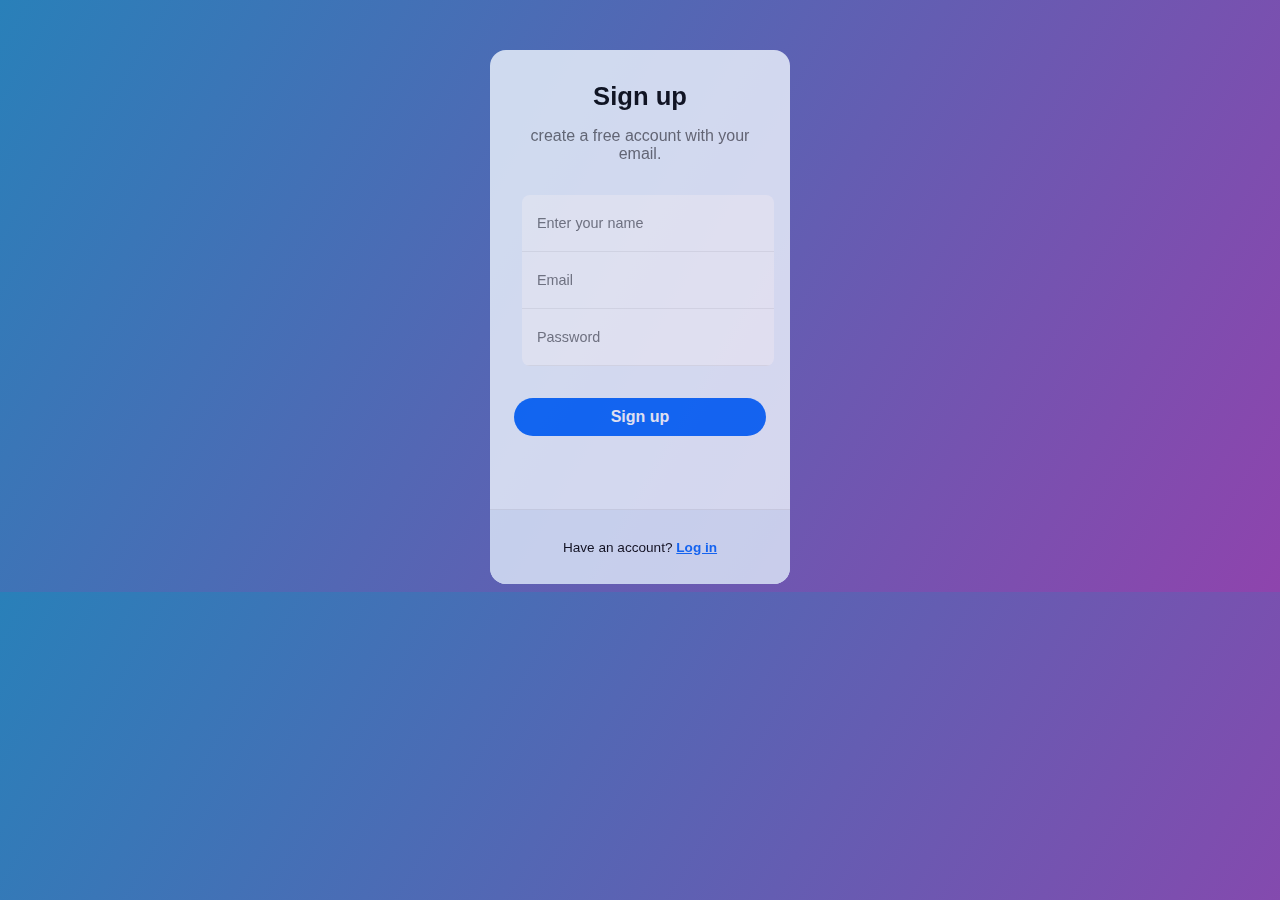
<file: index.html>
<!DOCTYPE html>
<html lang="en">
<head>
    <meta charset="UTF-8">
    <meta http-equiv="X-UA-Compatible" content="IE=edge">
    <meta name="viewport" content="width=device-width, initial-scale=1.0">
    <link rel="stylesheet" href="index.css">
    <title>Sign up</title>
</head>
<body>
    <center>
    <div class="form-box">
        <form class="form" method="post" onsubmit=" return signup()">
            <span class="title">Sign up</span>
            <span class="subtitle">create a free account with your email.</span>
            <div class="form-container">
                <input type="text" class="input js-name" placeholder="Enter your name" required>
                <input type="email" class="input js-email" placeholder="Email" required>
                <input type="password" class="input js-pass" placeholder="Password" required>
            </div>
            <button type='submit'>Sign up</button>
        </form>
        <div class="form-section">
            <p>Have an account? <a href="signin.html">Log in</a></p>
        </div>
    </div>
</center>
<script src="sign.js"></script>
</body>
</html>
</file>
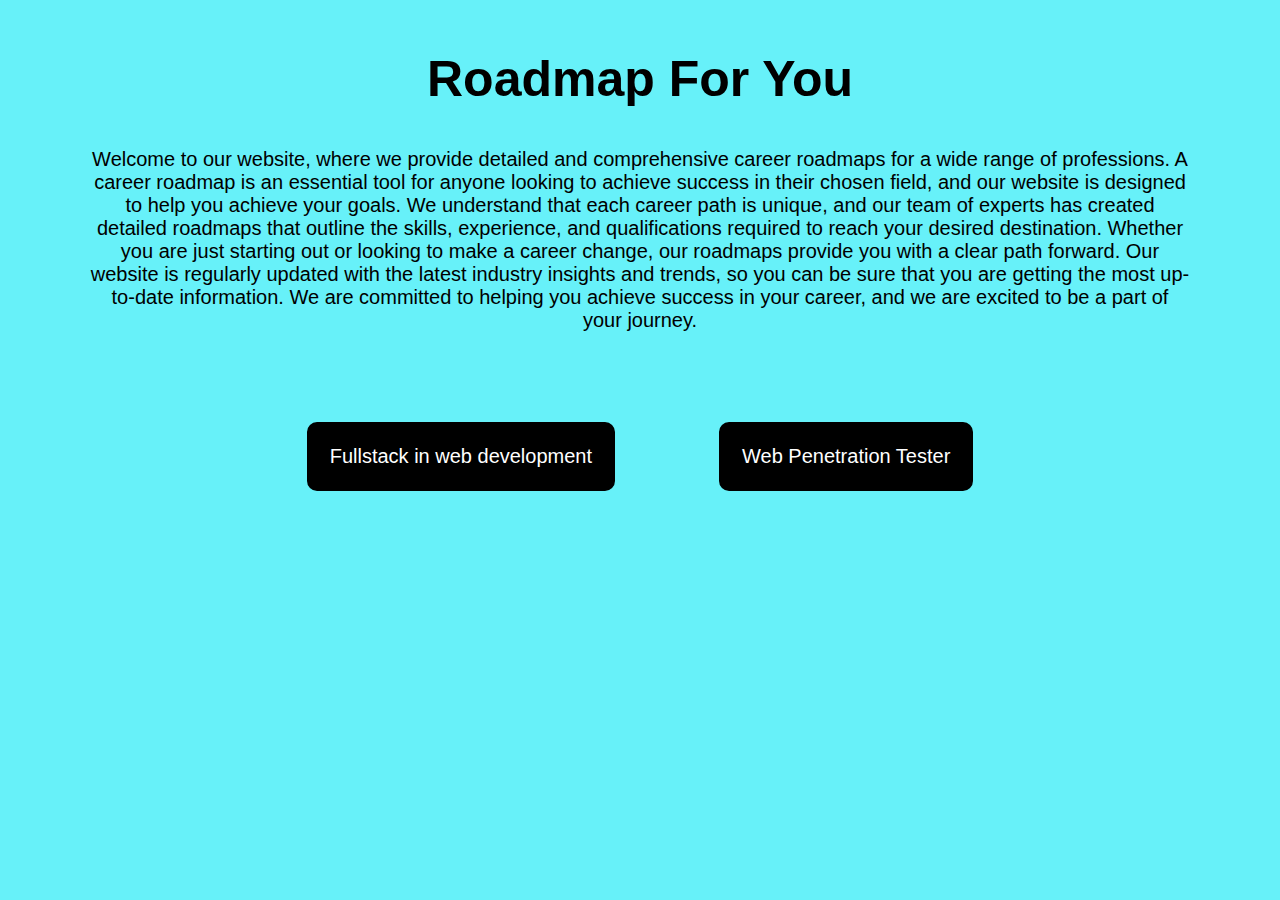
<file: Roadmap/index.html>
<!DOCTYPE html>
<html lang="en">
<head>
    <meta charset="UTF-8">
    <meta http-equiv="X-UA-Compatible" content="IE=edge">
    <meta name="viewport" content="width=device-width, initial-scale=1.0">
    <title>Roadmap</title>
		<link rel="stylesheet" href="index.css" type="text/css">
		
</head>
<body>
    <header>
        <h1 align="center">Roadmap For You</h1>
				
			</header>
				<p>
					Welcome to our website, where we provide detailed and comprehensive career roadmaps for a wide range of professions. A career roadmap is an essential tool for anyone looking to achieve success in their chosen field, and our website is designed to help you achieve your goals. We understand that each career path is unique, and our team of experts has created detailed roadmaps that outline the skills, experience, and qualifications required to reach your desired destination. Whether you are just starting out or looking to make a career change, our roadmaps provide you with a clear path forward. Our website is regularly updated with the latest industry insights and trends, so you can be sure that you are getting the most up-to-date information. We are committed to helping you achieve success in your career, and we are excited to be a part of your journey.
				</p>
   
		
			<button align="center" onclick="
				window.location.href='fsd.html';">
				Fullstack in web development 
			</button>
			<button align="center" onclick="
			window.location.href='wpt.html';">
				Web Penetration Tester
			</button>
		
</body>
</html>
</file>
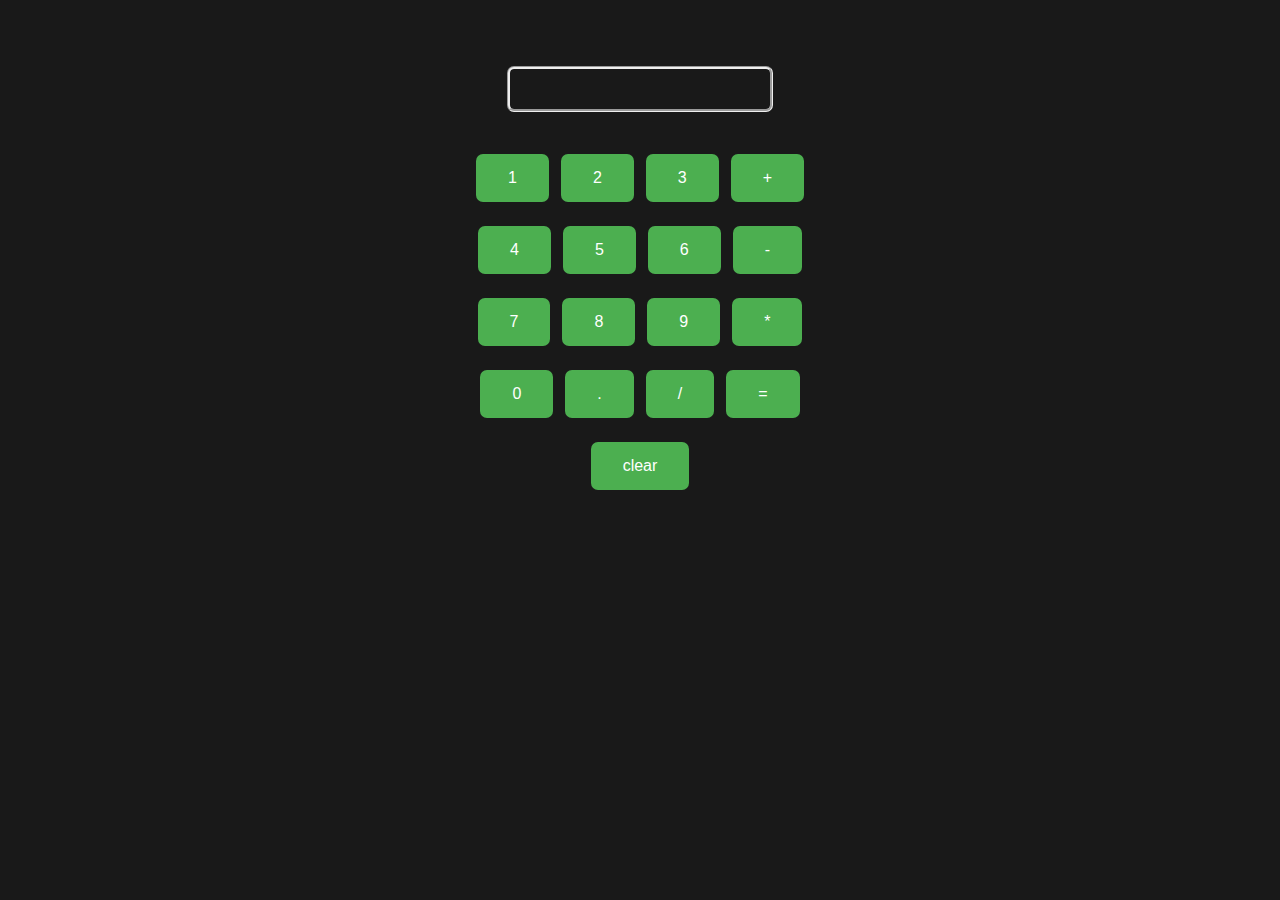
<file: calculator.html>
<!DOCTYPE html>
<html lang="en">
<head>
    <meta charset="UTF-8">
    <meta http-equiv="X-UA-Compatible" content="IE=edge">
    <meta name="viewport" content="width=device-width, initial-scale=1.0">
    <title>Calculator</title>
</head>
<body>
    <style>
        input{
            margin-top: 50px;
            margin-bottom: 20px;
            width: 250px;
            height: 30px;
            border-radius: 7px;
            border-color: #c82424;
            border: groove;
            padding: 5px;
            font-size: 20px;
            background-color: rgb(25,25,25);
            color: white;
        }
        
        body{
            background-color: rgb(25,25,25);
        }
        button {
        align-items: center;
        background-color: #4CAF50; /* Green */
        margin: 4px ;
        cursor: pointer;
        border: none;
        color: white;
        padding: 15px 32px;
        text-align: left;
        text-decoration: none;
        display: inline-block;
        font-size: 16px;
        border-radius: 7px;
        transition: background-color 0.15s;
    }
      button:hover{
        background-color: #6dc870;
      }
      button:active{
        background-color: #3e8e41;
      }
    </style>
    
<center>
    <p> 
    <input class="js-ins"  id="result" onkeydown="mf(event);">
    <br>

    <br>
    <button value="1" onclick="document.getElementById('result').value += '1';calcu+='1';"
    >1</button>
    <button value="2" onclick="document.getElementById('result').value += '2';calcu+='2';" 
    
    >2</button>
    <button value="3" onclick="document.getElementById('result').value += '3';calcu+='3';"
    
    ">3</button>
    <button value="+" onclick="document.getElementById('result').value += '+';calcu+='+';"
    
    >+</button>
    </p>

    <p> 
    <button value="4" onclick="document.getElementById('result').value += '4';calcu+='4';"
    
    >4</button>
    <button value="5" onclick="document.getElementById('result').value += '5';calcu+='5';"
    
    >5</button>
    <button value="6" onclick="document.getElementById('result').value += '6';calcu+='6';"
    
    >6</button>
    <button value="-" onclick="document.getElementById('result').value += '-';calcu+='-';"
    
    >-</button>
    </p>

    <p>
    <button value="7" onclick="document.getElementById('result').value += '7';calcu+='7';"
    
    >7</button>
    <button value="8" onclick="document.getElementById('result').value += '8';calcu+='8';"
    
    >8</button>
    <button value="9" onclick="document.getElementById('result').value += '9';calcu+='9';"
    
    >9</button>
    <button value="*" onclick="document.getElementById('result').value += '*';calcu+='*';"
    
    >*</button>
    </p>

    <p>
    <button value="0" onclick="document.getElementById('result').value += '0';calcu+='0';"
    
    >0</button>
    <button value="." onclick="document.getElementById('result').value += '.';calcu+='.';"
    
    >.</button>
    <button value="/" onclick="document.getElementById('result').value += '/';calcu+='/';"
    
    >/</button>
    <button value="=" onclick="
        calcu = eval(document.getElementById('result').value);
        document.getElementById('result').value = calcu;
        console.log(`the answer is : ${calcu}`);
        calcu = ''
        
    " >=</button>
    </p>
    <p>
        <button onclick="cls()">clear</button>
    </p>
</center>
    <script>
        function mf(event){
            if (event.key == '0' || event.key == '1' 
                || event.key == '2' || event.key == '3'
                || event.key == '4' || event.key == '5' 
                || event.key == '6' || event.key == '7'
                || event.key == '8' || event.key == '9' 
                || event.key == '+' || event.key == '-'
                || event.key == '*' || event.key == '/' || event.key == '.') {
                //document.getElementById("result").value += event.key;
                calcu += event.key;
                }
            else if (event.key == 'Enter'){
                calcu = eval(document.getElementById("result").value);
                document.getElementById('result').value = calcu;
                calcu=""
            }
        }
        function cls(){
            document.getElementById('result').value = '';
            calcu = '';
        }
        let calcu = '';
    </script>
</body>

</html>
</file>
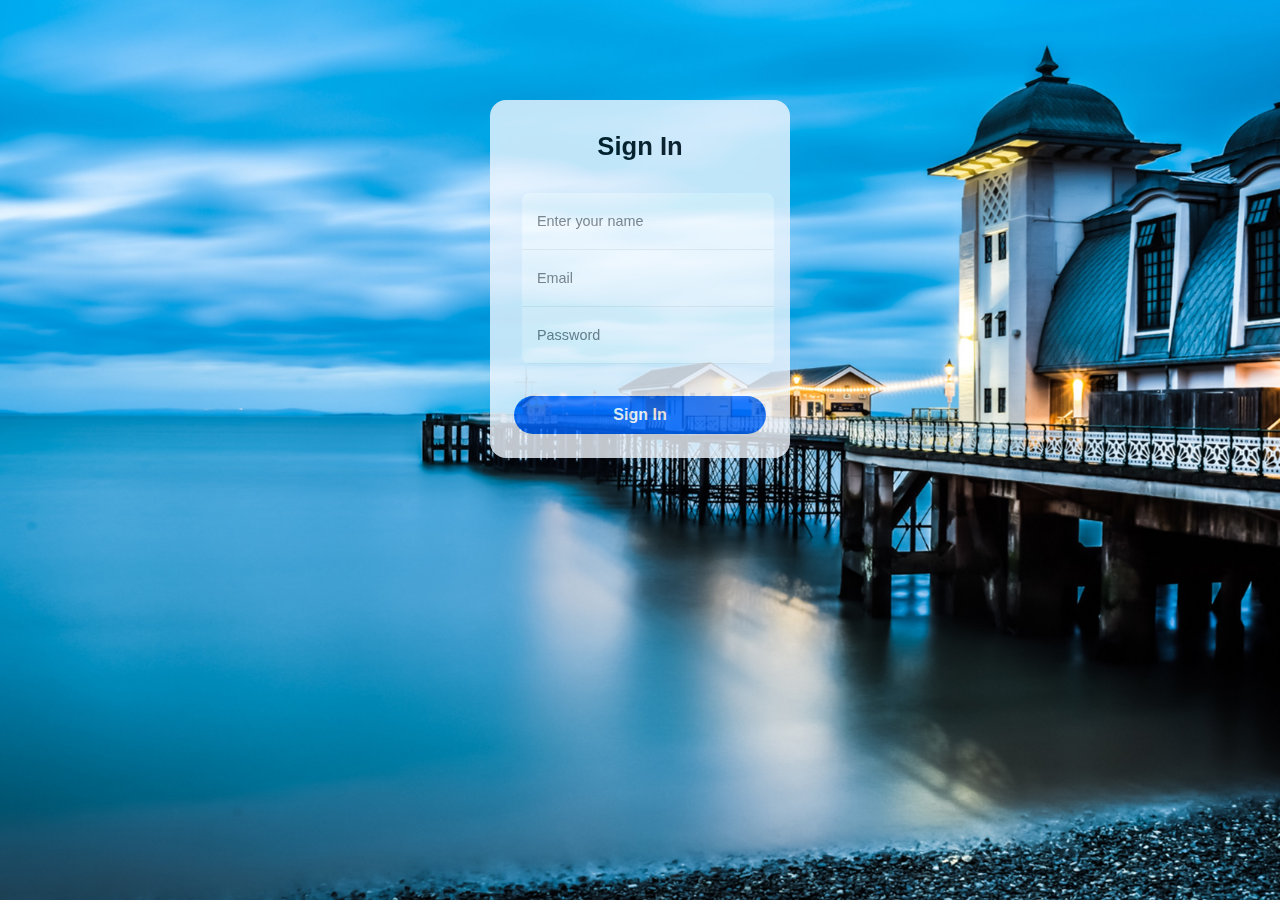
<file: signin.html>
<!DOCTYPE html>
<html lang="en">
<head>
    <meta charset="UTF-8">
    <meta http-equiv="X-UA-Compatible" content="IE=edge">
    <meta name="viewport" content="width=device-width, initial-scale=1.0">
    <link rel="stylesheet" href="signin.css">
    <title>Sign In</title>
</head>
<body>
    <center>
    <div class="form-box">
        <form class="form" onsubmit="check()">
            <span class="title">Sign In</span>
            
            <div class="form-container">
                <input type="text" class="input js-name" placeholder="Enter your name" required>
                <input type="email" class="input js-email" placeholder="Email" required>
                <input type="password" class="input js-pass" placeholder="Password" required>
            </div>
            <button type="submit">Sign In</button>
        </form>
        
    </div>
</center>
<script src="sign.js"></script>
</body>
</html>
</file>
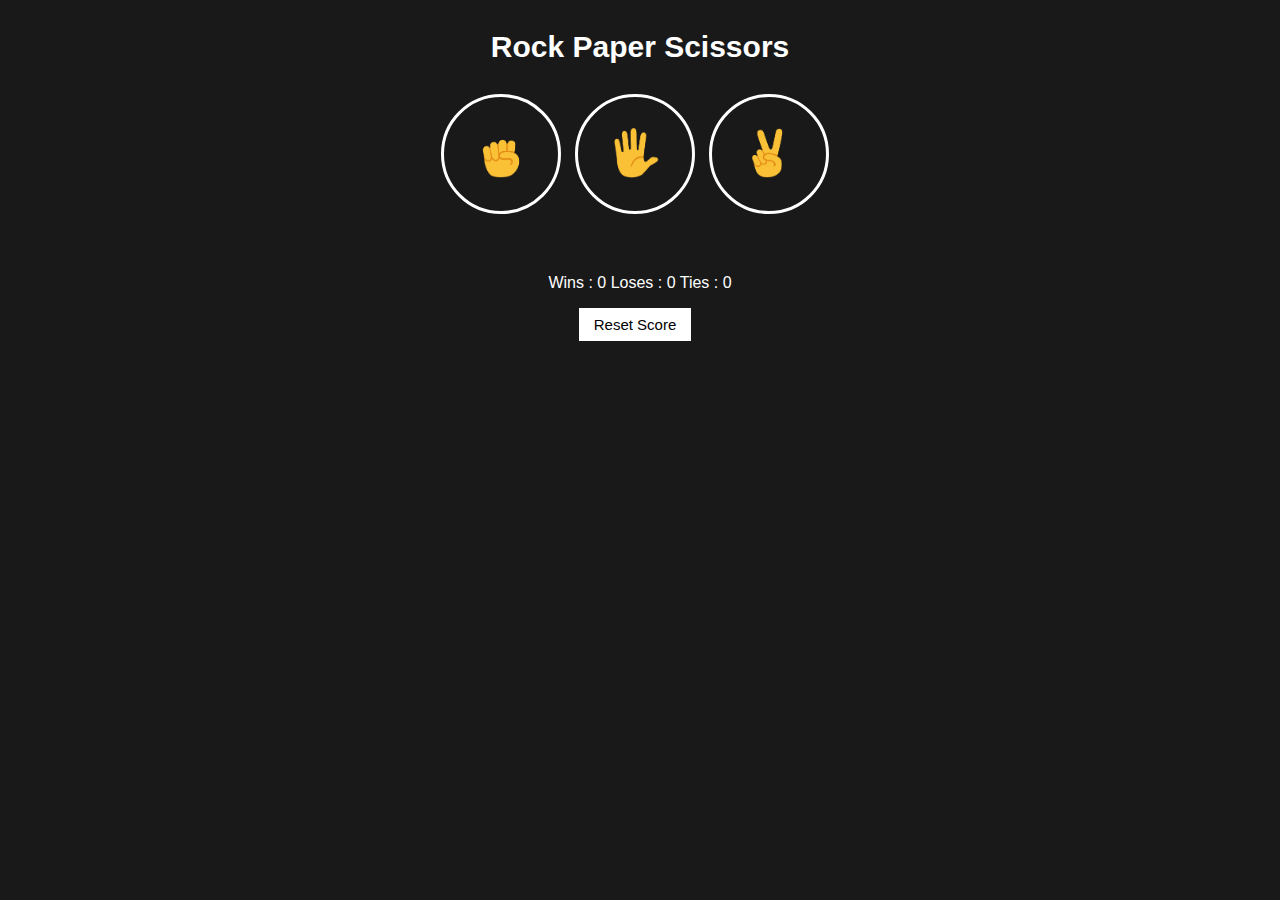
<file: rock_paper_scissors/'08 objects'.html>
<!DOCTYPE html>
<html lang="en">
  <head>
    <meta charset="UTF-8" />
    <meta http-equiv="X-UA-Compatible" content="IE=edge" />
    <meta name="viewport" content="width=device-width, initial-scale=1.0" />
    <title>Rock paper scissors</title>
    <style>
      body{
        background-color: rgb(25, 25, 25);
        color:white;
        font-family: Arial;
      }
      .reset-score-button{
        background-color: white;
        border:none;
        font-size: 15px;
        padding:8px 15px;
        cursor: pointer;
        color:black;
        border-radius: 0px;
      }

      .result{
        font-size: 25px;
        font-weight: bold;
        margin-top: 50px;
      }
      .title{
        font-size: 30px;
        font-weight: bold;
      }
      .move-button{
        background-color: rgb(25, 25, 25);
        width:120px;
        height:120px;
        border: 3px solid white;
        cursor:pointer;
        border-radius: 60px;
        padding: 20px;
        margin-left: 0px;
      }
      button{
        background-color: rgb(25, 25, 25);
        color:white;
        font-family: Arial;
        border: 1px solid white;
        border-radius: 5px;
        padding: 10px;
        margin-right: 10px;
      }
      .score{
        margin-top:60px;
      }
      .move-icon{
        height: 50px;
      }

    </style>
  </head>
  <body>
    <center>
    <p class="title">Rock Paper Scissors</p>
    <button onclick="onclicks('rock')" class="move-button">
      <img src="rock-emoji.png" class="move-icon">
    </button>
    
    <button onclick="onclicks('paper')" class="move-button">
      <img src="paper-emoji.png"class="move-icon">
    </button>

    <button onclick="onclicks('scissors')" class="move-button">
      <img src="scissors-emoji.png" class="move-icon">
    </button>
    
    <p class="js-result result"></p>
    <p class="js-move"></p>
    <p class="js-score score"></p>

    <button
      onclick="
  score.wins = 0;
  score.losses = 0;
  score.ties = 0;
  localStorage.removeItem('score');
  document.querySelector('.js-score').
  innerHTML = `Wins : ${score.wins} Loses : ${score.losses} Ties : ${score.ties}`;"
    class="reset-score-button"
    >
      Reset Score
    </button>
  </center>
    

    <script>
      
      let score = JSON.parse(localStorage.getItem('score')) || {wins : 0,losses:0,ties:0};
      localStorage.setItem('score',JSON.stringify(score));
      

      

      function pickComputerMove() {
        const moves = ["rock", "paper", "scissors"];
        const randomIndex = Math.floor(Math.random() * 3);
        
        return moves[randomIndex];
      }
      function onclicks(um){
        let res = '';
        const cm = pickComputerMove()
        if(cm === um){
          score.ties++;
          res = 'Tie';
        }
        else if(cm === 'rock'){
          if (um === 'scissors'){
            score.losses++;
            res = 'you Lose';
          }
          else{
            score.wins++;
            res = 'you Win';
          }
        }
        else if(cm === 'paper'){
          if (um === 'rock'){
            score.losses++;
            res = 'you Lose';
          }
          else{
            score.wins++;
            res = 'you Win';
          }
        }
        else if(cm === 'scissors'){
          if (um === 'paper'){
            score.losses++;
            res = 'you Lose';
          }
          else{
            score.wins++;
            res = 'you Win';
          }
        }
        document.querySelector('.js-move').
        innerHTML = `You <img src="${um}-emoji.png" class="move-icon"> <img src="${cm}-emoji.png" class="move-icon">Computer`;
        document.querySelector('.js-result').innerHTML=`${res}`;
        document.querySelector('.js-score').innerHTML=`Wins : ${score.wins} Loses : ${score.losses} Ties : ${score.ties}`;
        localStorage.setItem('score',JSON.stringify(score));
      }
      document.querySelector('.js-score').
      innerHTML = `Wins : ${score.wins} Loses : ${score.losses} Ties : ${score.ties}`;
      
      console.log(JSON.parse(localStorage.getItem('score')));
    </script>
  </body>
</html>
</file>
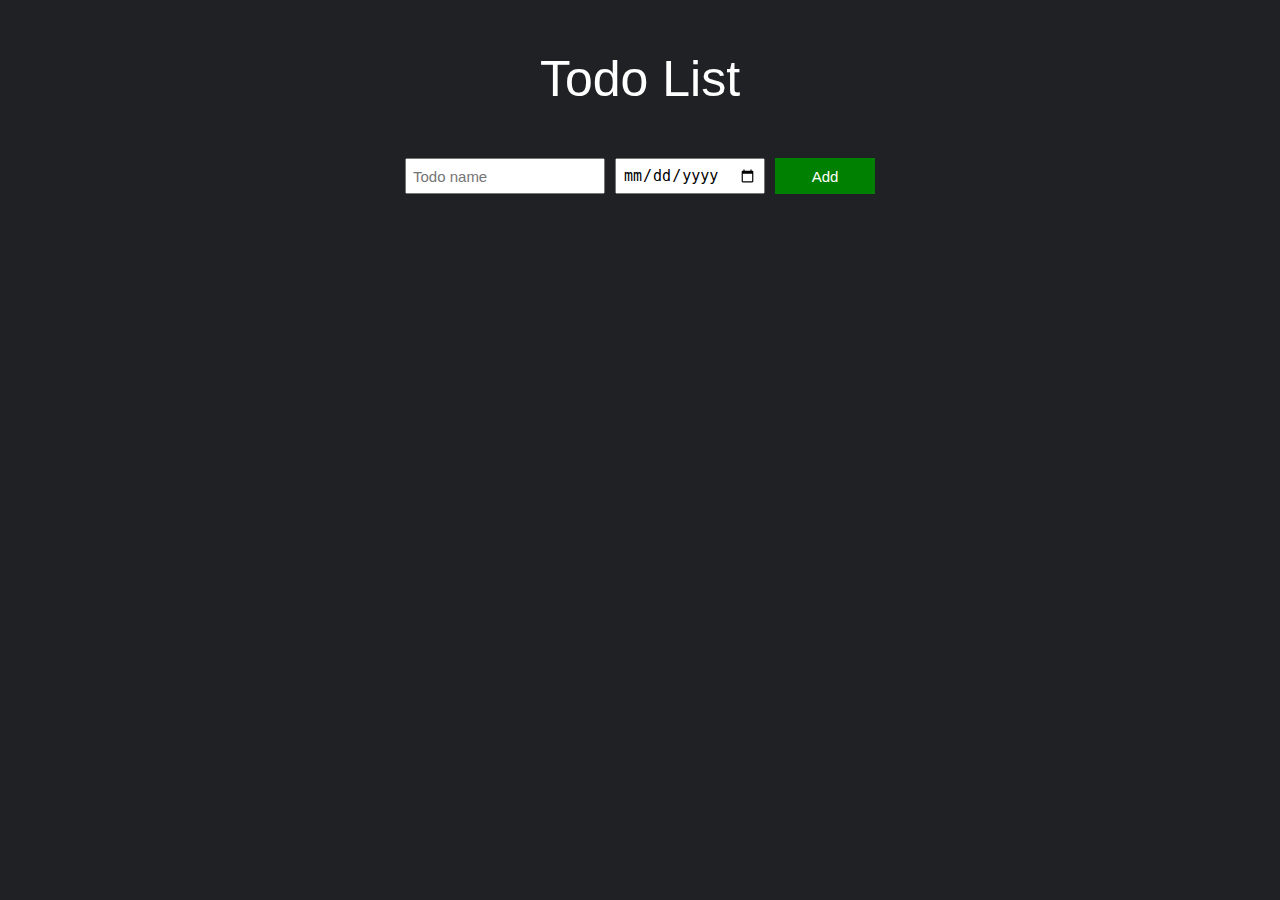
<file: todo/todo.html>
<!DOCTYPE html>
<html>
  <head>
    <title>Todo List</title>
    <link rel="stylesheet" href="todo.css">
  </head>
  <body>
    <center>
    <p style="font-size: 50px;">Todo List</p>

    <div class="todo-input-grid">
      <input placeholder="Todo name"
        class="js-name-input name-input">
      <input type="date"
        class="js-due-date-input due-date-input">
      <button class="add-todo-button js-add-todo-button">Add</button>
    </div>

    <div class="js-todo-list todo-grid"></div>
    </center>
    <script src="todo.js"></script>
  </body>
</html>
</file>
<file: index.css>
body{
    
    /*background-image: url(bg.jpg);*/
    background-attachment: fixed;
    background-size: cover;
    background-repeat: no-repeat;
    background-position: center;
    font-family: 'Roboto', sans-serif;

    background: linear-gradient(120deg,#2980b9,#8e44ad);
}
.form-box{
    opacity: 0.8;
    max-width: 300px;
    background: #f1f7fe;
    overflow: hidden;
    border-radius: 16px;
    color:#010101;
}
.form{
    
    position: relative;
    display: flex;
    flex-direction: column;
    padding:32px 24px 24px;
    gap:16px;
    text-align: center;
}

.title{
    
    font-weight: bold;
    font-size: 1.6rem;
}

.subtitle{
    font-size: 1rem;
    color: #666;
}

.form-container{

    overflow: hidden;
    border-radius: 8px;
    background-color: #fff;
    margin:1rem 0.5rem;
    width:100%;
}
.input{

    background: none;
    border: 0;
    outline: 0;
    height: 40px;
    width: 100%;
    border-bottom: 1px solid #eee;
    font-size: .9rem;
    padding: 8px 15px;
}

.form-section{
    padding:16px;
    font-size: .85rem;
    background-color: #e0ecfb;
    box-shadow: rgb(0 0 0 / 8%) 0 -1px;
}

.form-section a{

    font-weight: bold;
    color: #0066ff;
    transition: color .3s ease; 
}

.form-section a:hover{

    color: #005ce6;
    text-decoration: underline;
}

.form button{

    background-color: #0066ff;
    color: #fff;
    border: 0;
    border-radius: 24px;
    padding: 10px 16px;
    font-size: 1rem;
    font-weight: 600;
    cursor: pointer;
    transition: background-color .3s ease;
}
.form button:hover{
    background-color: #005ce6;
}
div{
    background-color: transparent;
    margin-top: 50px;
}
</file>
<file: Roadmap/index.css>
h1{
    font-size: 50px;
    font-family: sans-serif;
    color: #000;
    
}

p{  
    font-size: 20px;
    font-family: sans-serif;
    color: #000;
    margin: 40px;
}
body{
    margin: 50px;
    text-align: center;
    background-color: #67f1f9;
    background-image: url(https://png.pngtree.com/thumb_back/fh260/background/20190221/ourmid/pngtree-business-simple-exhibition-board-jobs-image_22339.jpg);
    background-repeat: no-repeat;
    background-size: cover;
    background-attachment: fixed;
}
button{
    font-size: 20px;
    font-family: sans-serif;
    color:#fff;
    padding: 20px;
    background-color: #000;
    border: 3px solid #000;
    border-radius: 10px;
    text-align: center;
    margin: 50px;
}

button:hover{
    cursor: pointer;
    opacity: 0.5;
    color: #fff;
    border: 3px solid #000;
    border-radius: 10px;
}
/*ul {

    list-style-type: none;
    margin: 0;
    padding: 0;
    overflow: hidden;
    background-color: transparent;
  }
  
li {
    float: left;
    border-right:1px solid #bbb;
}
  

  
li a {
    font-family: sans-serif;
    display: block;
    color: #000;
    text-align: center;
    padding: 14px 16px;
    text-decoration: none;
}
  
  li a:hover:not(.active) {
   background-color: rgb(169, 206, 217);
  }
  .active {
    background-color: rgb(77,195,231);
  }*/
</file>
<file: signin.css>
body{
    
    background-image: url(bg.jpg);
    background-attachment: fixed;
    background-size: cover;
    background-repeat: no-repeat;
    background-position: center;
    font-family: 'Roboto', sans-serif;

    background-color: rgb(32,33,36);
}
.form-box{
    opacity: 0.8;
    max-width: 300px;
    background: #f1f7fe;
    overflow: hidden;
    border-radius: 16px;
    color:#010101;
}
.form{
    position: relative;
    display: flex;
    flex-direction: column;
    padding:32px 24px 24px;
    gap:16px;
    text-align: center;
}

.title{
    
    font-weight: bold;
    font-size: 1.6rem;
}

.subtitle{
    font-size: 1rem;
    color: #666;
}

.form-container{

    overflow: hidden;
    border-radius: 8px;
    background-color: #fff;
    margin:1rem 0.5rem;
    width:100%;
}
.input{

    background: none;
    border: 0;
    outline: 0;
    height: 40px;
    width: 100%;
    border-bottom: 1px solid #eee;
    font-size: .9rem;
    padding: 8px 15px;
}

.form-section{
    padding:16px;
    font-size: .85rem;
    background-color: #e0ecfb;
    box-shadow: rgb(0 0 0 / 8%) 0 -1px;
}

.form-section a{

    font-weight: bold;
    color: #0066ff;
    transition: color .3s ease; 
}

.form-section a:hover{

    color: #005ce6;
    text-decoration: underline;
}

.form button{

    background-color: #0066ff;
    color: #fff;
    border: 0;
    border-radius: 24px;
    padding: 10px 16px;
    font-size: 1rem;
    font-weight: 600;
    cursor: pointer;
    transition: background-color .3s ease;
}
.form button:hover{
    background-color: #005ce6;
}
div{
    background-color: transparent;
    margin-top: 100px;
}
</file>
<file: todo/todo.css>
body {
    font-family: Arial;
    background-color: rgb(32,33,36);
    color : white
  }
  div{
    justify-content: center;
  }
  .todo-grid,
  .todo-input-grid {
    display: grid;
    grid-template-columns: 200px 150px 100px;
    column-gap: 10px;
    row-gap: 10px;
    align-items: center;
  }
  
  .todo-input-grid {
    margin-bottom: 10px;
    align-items: stretch;
  }
  
  .name-input,
  .due-date-input {
    font-size: 15px;
    padding: 6px;
  }
  
  .add-todo-button {
    background-color: green;
    color: white;
    border: none;
    font-size: 15px;
    cursor: pointer;
  }
  
  .delete-todo-button {
    background-color: darkred;
    color: white;
    border: none;
    font-size: 15px;
    cursor: pointer;
    padding-top: 10px;
    padding-bottom: 10px;
  }
</file>
